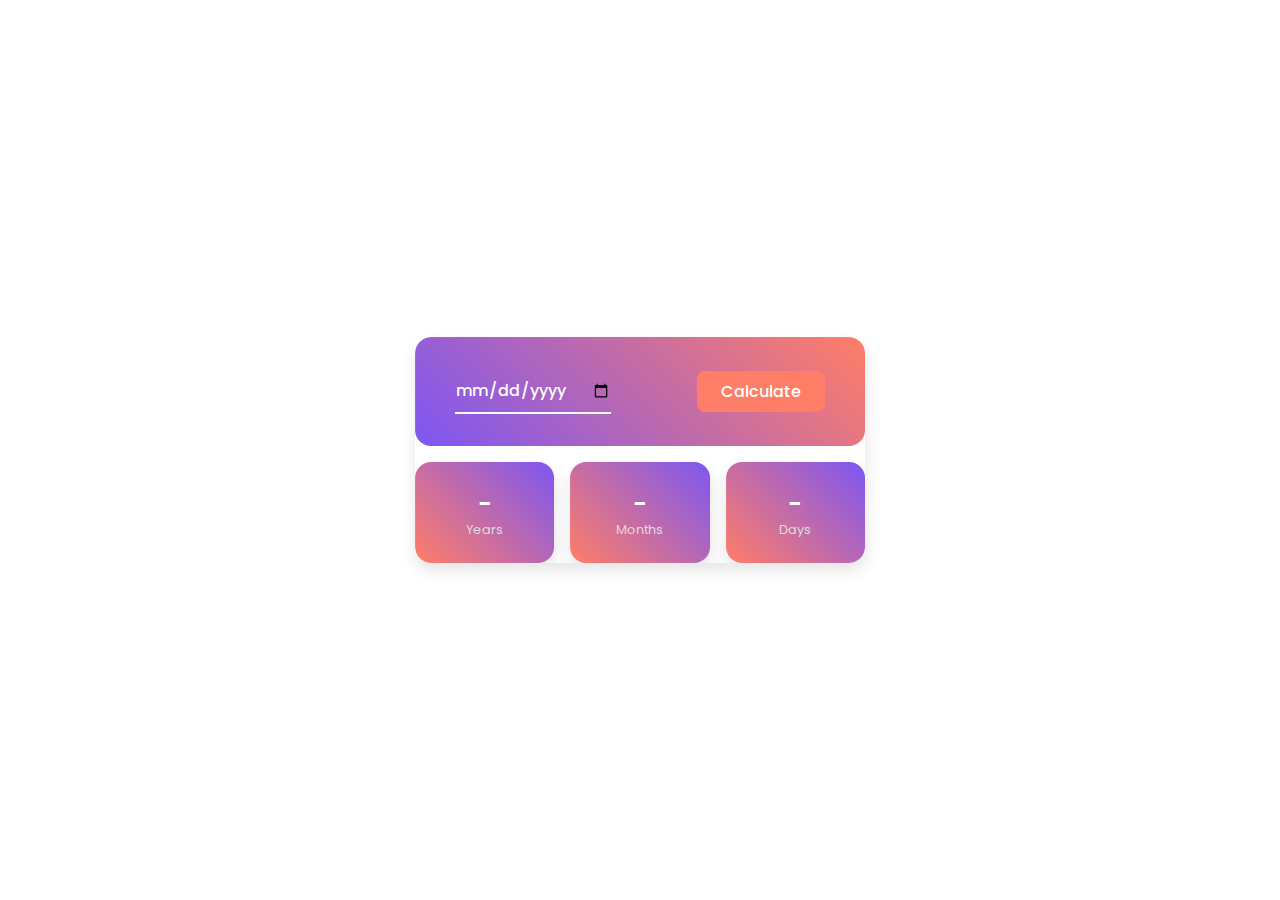
<file: Task1/index.html>
<!DOCTYPE html>
<html lang="en">
  <head>
    <meta name="viewport" content="width=device-width, initial-scale=1.0" />
    <title>Age Calculator</title>
    <!-- Google Fonts -->
    <link
      href="https://fonts.googleapis.com/css2?family=Poppins:wght@400;500&display=swap"
      rel="stylesheet"
    />
    <link rel="stylesheet" href="./style.css" />
  </head>
  <body>
    <div class="container">
      <div class="input-wrapper">
        <input type="date" id="date-input" />
        <button id="calc-age-btn">Calculate</button>
      </div>
      <div class="output-wrapper">
        <div>
          <span id="years">-</span>
          <p>Years</p>
        </div>
        <div>
          <span id="months">-</span>
          <p>Months</p>
        </div>
        <div>
          <span id="days">-</span>
          <p>Days</p>
        </div>
      </div>
    </div>
    <script src="script.js"></script>
  </body>
</html>
</file>
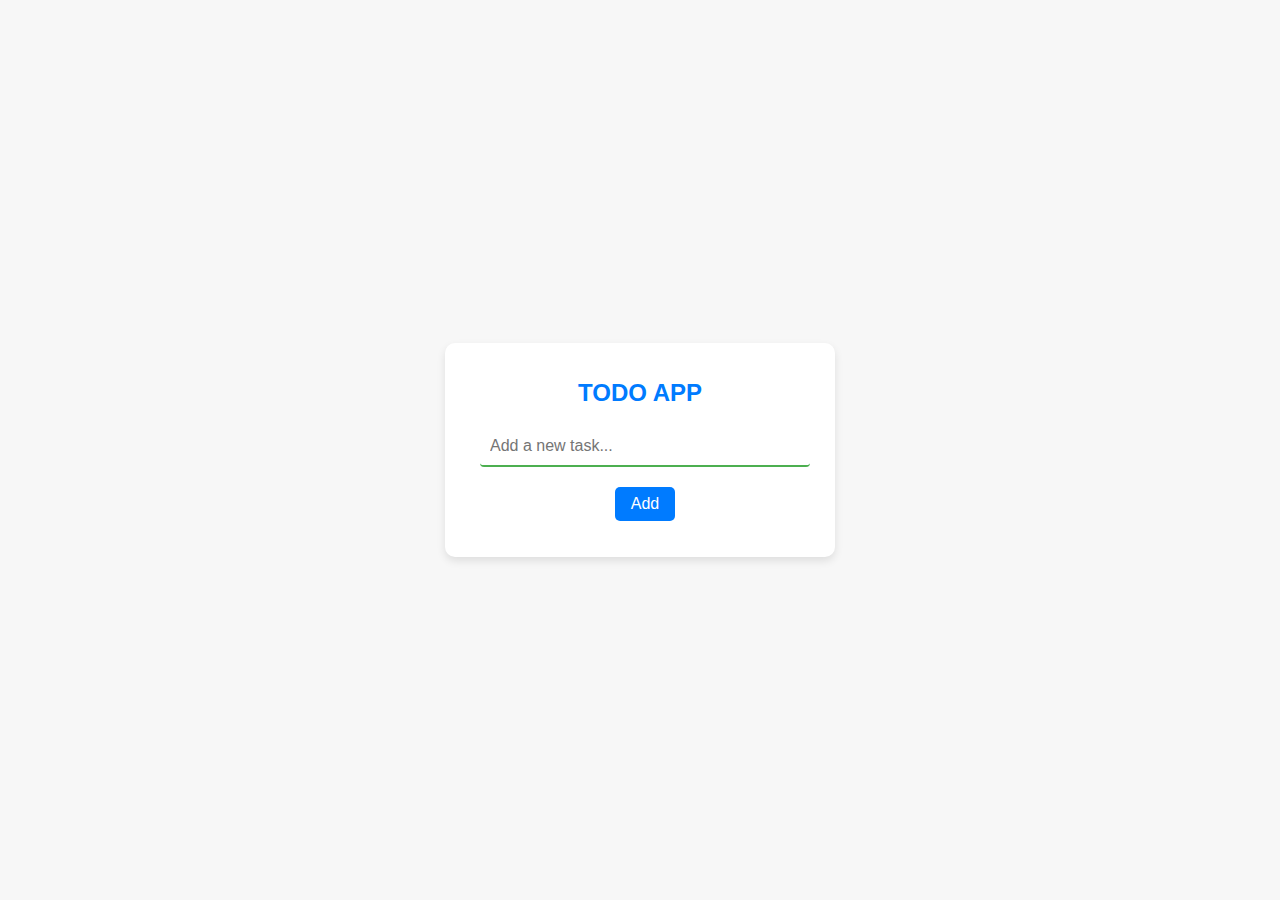
<file: Task2/index.html>
<!DOCTYPE html>
<html lang="en">
<head>
<meta charset="UTF-8">
<meta name="viewport" content="width=device-width, initial-scale=1.0">
<title>TODO APP</title>
<link rel="stylesheet" href="style.css">
</head>
<body>
<div id="todoContainer">
  <h1 class="title">TODO APP</h1>
  <div id="todoInputContainer">
    <input type="text" id="todoInput" placeholder="Add a new task...">
    <button id="addButton">Add</button>
  </div>
  <div id="todoListContainer">
    <ul id="todoList">
      <!-- List items will be dynamically added here -->
    </ul>
  </div>
</div>
<script src="script.js"></script>
</body>
</html>
</file>
<file: Task1/style.css>
* {
    padding: 0;
    margin: 0;
    box-sizing: border-box;
    font-family: "Poppins", sans-serif;
  }
  
  body {
    background-image: linear-gradient(to right, rgba(255,0,0,0), rgba(255,0,0,1)); /* Updated background gradient */
  }
  
  .container {
    width: min(90%, 28.12em);
    position: absolute;
    transform: translate(-50%, -50%);
    top: 50%;
    left: 50%;
    background-color: #fff;
    border-radius: 1em;
    box-shadow: 0 0.5em 1em rgba(0, 0, 0, 0.1);
    overflow: hidden;
  }
  
  .input-wrapper {
    background: linear-gradient(45deg, #7d56f3, #ff7e67);
    padding: 2em 2.5em;
    border-radius: 1em;
    display: flex;
    justify-content: space-between;
    align-items: center;
    margin-bottom: 1em;
  }
  
  input {
    background-color: transparent;
    border: none;
    border-bottom: 2px solid #fff;
    color: #fff;
    font-size: 1em;
    font-weight: 500;
    padding: 0.5em 0;
    transition: border-color 0.3s ease;
  }
  
  input:focus {
    border-color: rgba(255, 255, 255, 0.7);
  }
  
  button {
    color: #fff;
    background-color: #ff7e67;
    border: none;
    border-radius: 0.5em;
    font-size: 1em;
    font-weight: 500;
    padding: 0.5em 1.5em;
    cursor: pointer;
    transition: background-color 0.3s ease;
  }
  
  button:hover {
    background-color: #ff6b4e;
  }
  
  .output-wrapper {
    width: 100%;
    display: grid;
    grid-template-columns: repeat(3, 1fr);
    gap: 1em;
  }
  
  .output-wrapper div {
    background: linear-gradient(45deg, #ff7e67, #7d56f3);
    border-radius: 1em;
    color: #fff;
    display: flex;
    flex-direction: column;
    justify-content: center;
    align-items: center;
    padding: 1.5em;
    box-shadow: 0 0.5em 1em rgba(0, 0, 0, 0.1);
    transition: transform 0.3s ease;
  }
  
  .output-wrapper div:hover {
    transform: translateY(-5px);
  }
  
  span {
    font-size: 1.5em;
    font-weight: 600;
  }
  
  p {
    font-size: 0.8em;
    color: #ddd;
    font-weight: 400;
  }
</file>
<file: Task2/style.css>
body {
    font-family: 'Arial', sans-serif;
    background-color: #f7f7f7;
    margin: 0;
    display: flex;
    justify-content: center;
    align-items: center;
    height: 100vh;
  }
h1 {
    text-align: center;
    color: #333;
    font-size: 36px;
    margin-bottom: 20px;
  }

  /* Styles for the title */
.title {
    text-align: center;
    color: #007bff; /* Change color as needed */
    font-size: 24px;
    margin-bottom: 20px;
  }
  
  /* Other existing styles remain unchanged */
  
  
  
  #todoContainer {
    background-color: #fff;
    padding: 20px;
    border-radius: 10px;
    box-shadow: 0 4px 8px rgba(0, 0, 0, 0.1);
    width: 350px;
    text-align: center;
  }
  
  h1 {
    color: #333;
    font-size: 28px;
    margin-bottom: 20px;
  }
  
  input[type="text"] {
    width: calc(100% - 40px);
    padding: 10px;
    border: none;
    border-bottom: 2px solid #4CAF50;
    border-radius: 4px;
    margin-bottom: 20px;
    font-size: 16px;
    transition: border-bottom-color 0.3s;
  }
  
  input[type="text"]:focus {
    border-bottom-color: #45a049;
  }
  
  button {
    background-color: #4CAF50;
    color: white;
    border: none;
    border-radius: 4px;
    padding: 10px 20px;
    cursor: pointer;
    transition: background-color 0.3s, transform 0.3s;
  }
  
  button:hover {
    background-color: #45a049;
    transform: scale(1.05);
  }
  
  ul {
    list-style-type: none;
    padding: 0;
  }
  
  li {
    display: flex;
    align-items: center;
    justify-content: space-between;
    margin: 10px 0;
    background-color: #f9f9f9;
    padding: 10px;
    border-radius: 4px;
    box-shadow: 0 2px 4px rgba(0, 0, 0, 0.1);
    transition: background-color 0.3s, transform 0.3s;
    animation: slideIn 0.3s ease forwards;
  }
  
  li.completed {
    background-color: #d4edda;
    text-decoration: line-through;
  }
  
  li span {
    flex: 1;
    font-size: 18px;
  }
  
  .deleteButton, .completeButton {
    background-color: #ff3333;
    color: white;
    border: none;
    border-radius: 4px;
    padding: 6px 12px;
    margin-left: 10px;
    cursor: pointer;
    transition: background-color 0.3s, transform 0.3s;
  }
  
  .completeButton {
    background-color: #33cc33;
  }
  
  .deleteButton:hover, .completeButton:hover {
    background-color: #cc0000;
    transform: scale(1.05);
  }
  
  #addButton {
    padding: 8px 16px;
    border: none;
    border-radius: 5px;
    background-color: #007bff;
    color: #fff;
    font-size: 16px;
    cursor: pointer;
    transition: background-color 0.3s ease;
  }
  
  #addButton:hover {
    background-color: #0056b3;
  }
  
  /* Align the button next to the input field */
  #todoInputContainer input[type="text"],
  #todoInputContainer button {
    vertical-align: middle;
    margin-left: 10px;
  }
  
  @keyframes slideIn {
    from {
      transform: translateY(-10px);
      opacity: 0;
    }
    to {
      transform: translateY(0);
      opacity: 1;
    }
  }
  
  @keyframes fadeOut {
    from {
      opacity: 1;
    }
    to {
      opacity: 0;
    }
  }
</file>
